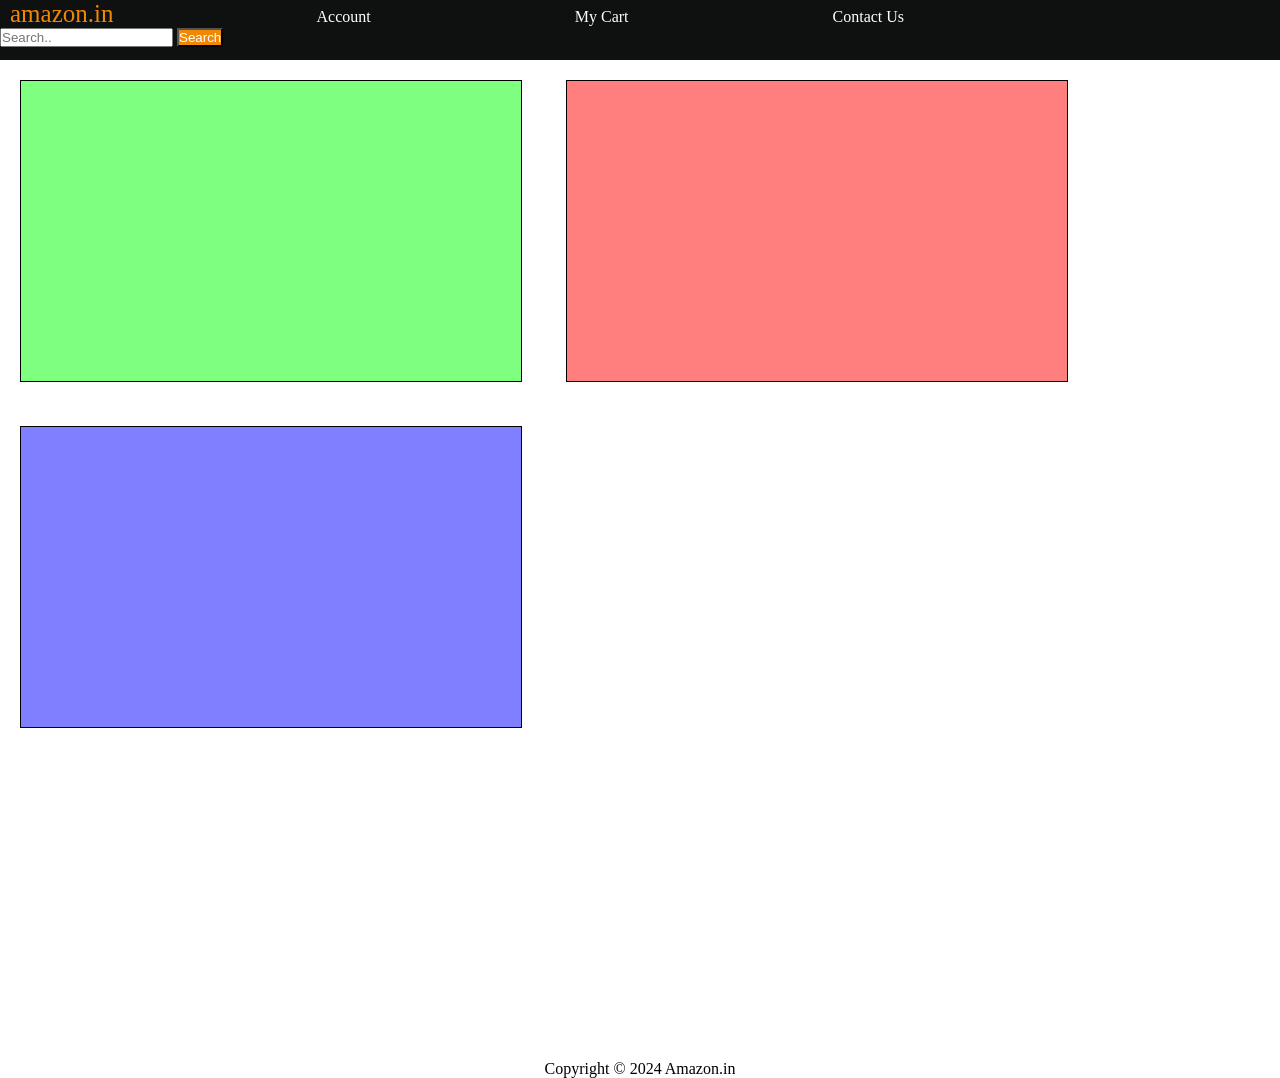
<file: L2/index.html>
<!DOCTYPE html>
<html lang="en">
<head>
    <meta charset="UTF-8">
    <meta name="viewport" content="width=device-width, initial-scale=1.0">
    <title>CSS L2</title>
    <link rel="stylesheet" href="style.css">
</head>
<body>
    <header>
        <div id="navbar">
            <a href="#" id="logo">amazon.in</a>
            <a href="#">Account</a>
            <a href="#">My Cart</a>
            <a href="#">Contact Us</a>
            <input type="text" placeholder="Search..">
            <button type="submit">Search</button>
        </div>
    </header>
    <main>
        <div id="box" style="background-color: rgba(0, 255, 0, 0.5);"></div>

        <div id="box" style="background-color: rgba(255, 0, 0, 0.5);"></div>
       
        <div id="box" style="background-color: rgba(0, 0, 255, 0.5);"></div>
    </main>
    <footer>
        <p>Copyright &copy; 2024 Amazon.in</p>
    </footer>
</body>
</html>
</file>
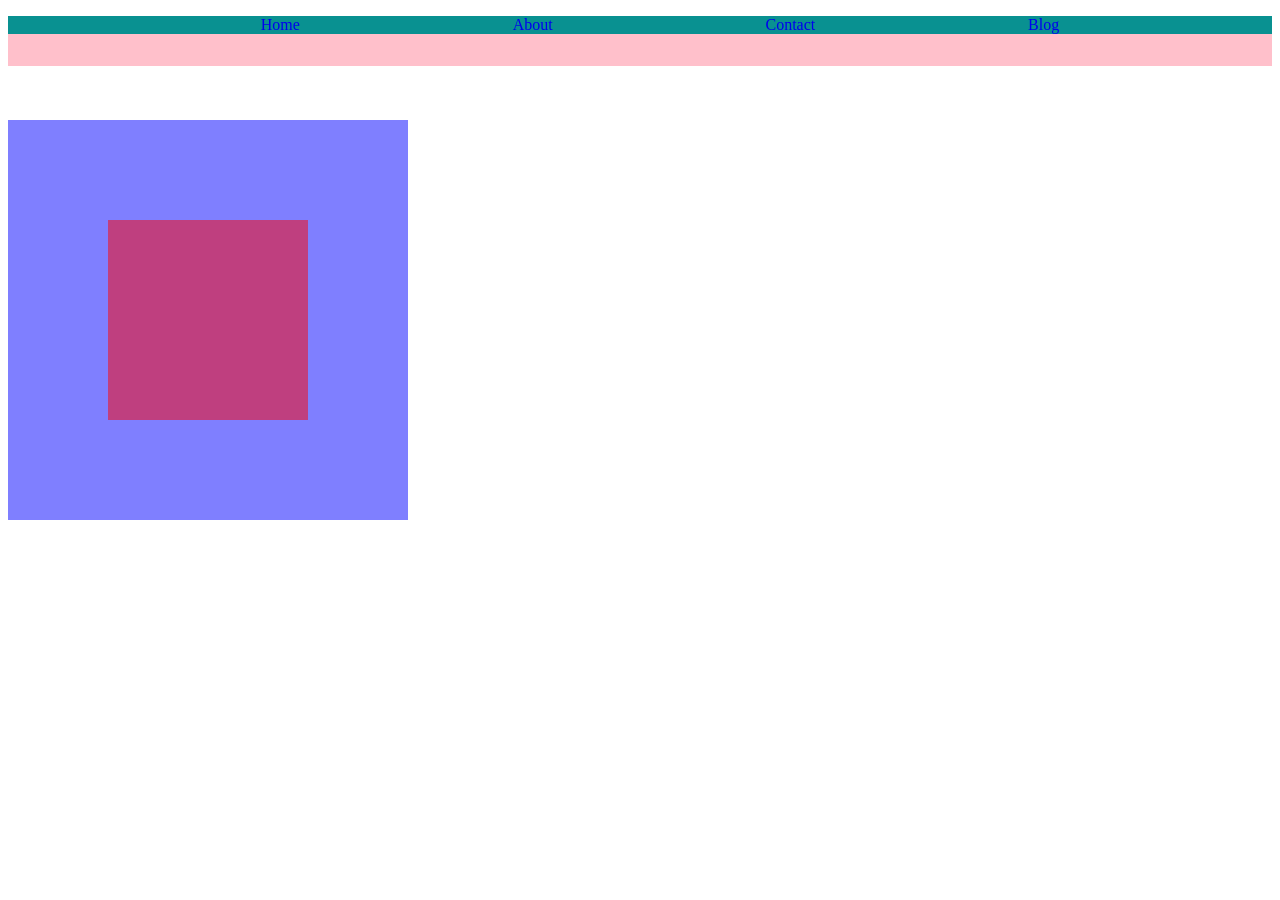
<file: L4/index.html>
<!DOCTYPE html>
<html lang="en">
<head>
    <meta charset="UTF-8">
    <meta name="viewport" content="width=device-width, initial-scale=1.0">
    <title>CSS L4</title>
    <link rel="stylesheet" href="style.css">
</head>
<body>
   <div class="navbar">
    <ol>
        <li><a href="#">Home</a></li>
        <li><a href="#">About</a></li>
        <li><a href="#">Contact</a></li>
        <li><a href="#">Blog</a></li>
    </ol>
   </div><br>
   <br><br>
   <div id="div1">
    <div id="div2"></div>
   </div>
</html>
</file>
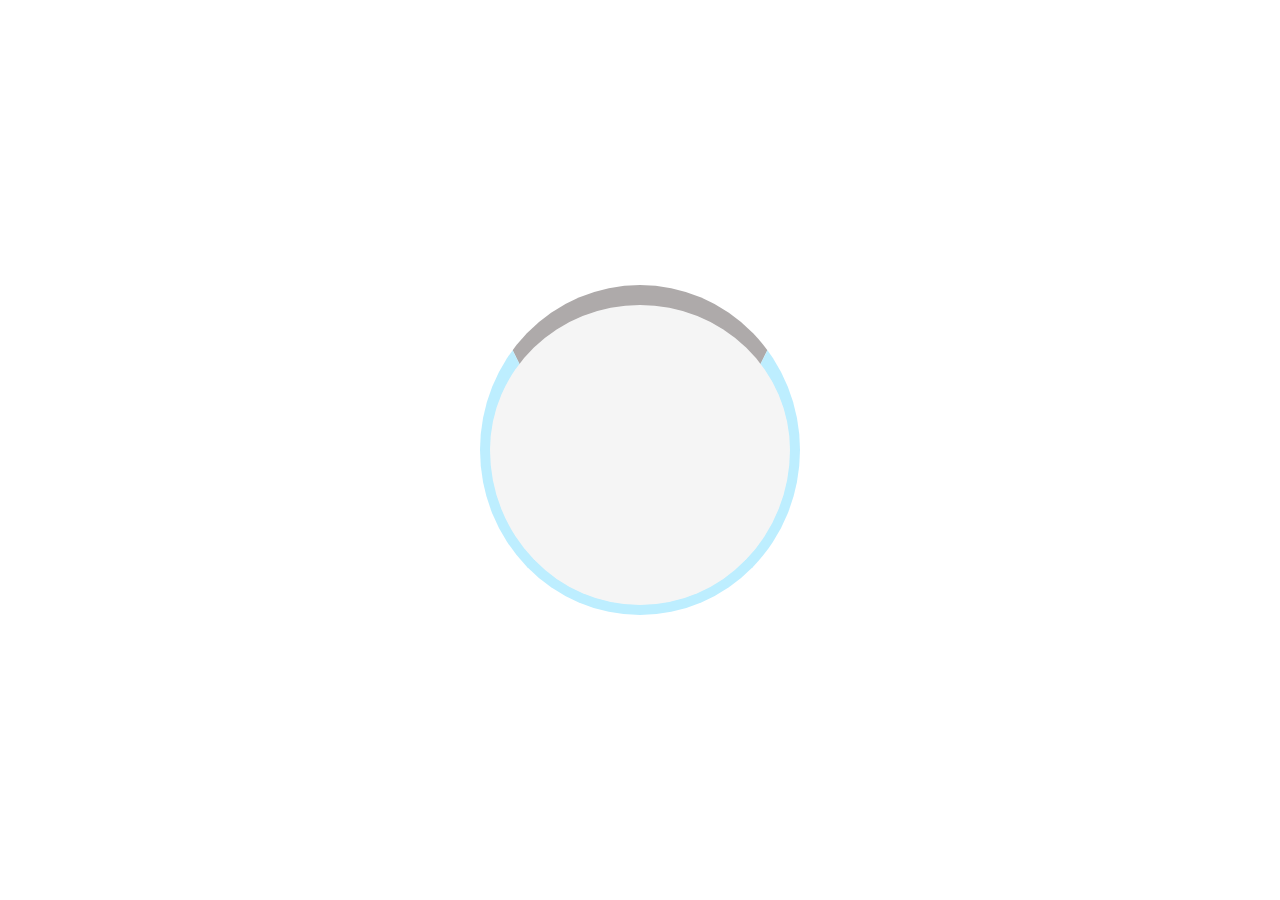
<file: L5/index.html>
<!DOCTYPE html>
<html lang="en">
<head>
    <meta charset="UTF-8">
    <meta name="viewport" content="width=device-width, initial-scale=1.0">
    <title>CSS L5</title>
    <link rel="stylesheet" href="style.css">
</head>
<body>
    <div class="lodder">
    </div>
</body>
</html>
</file>
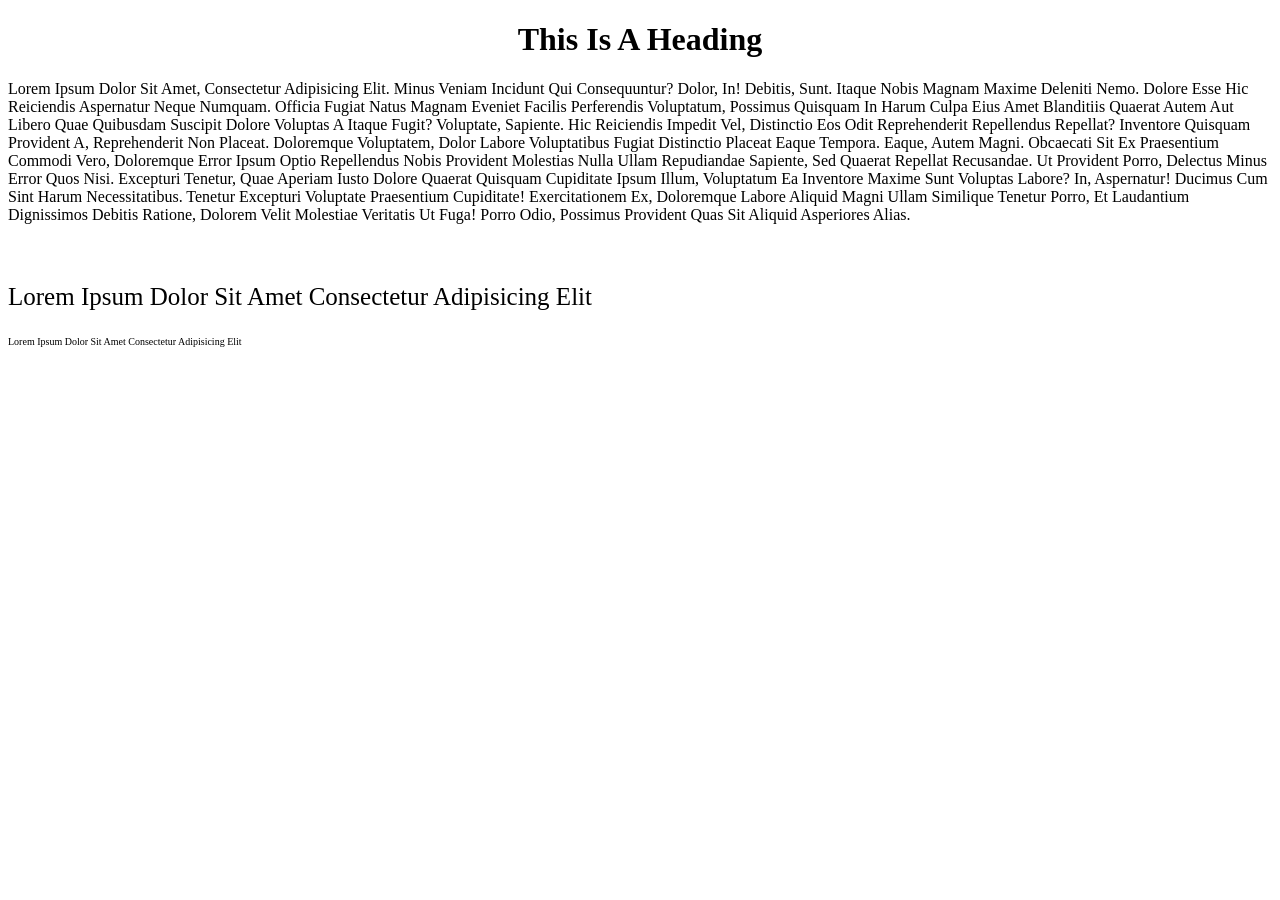
<file: L1/index2.html>
<!DOCTYPE html>
<html lang="en">
<head>
    <meta charset="UTF-8">
    <meta name="viewport" content="width=device-width, initial-scale=1.0">
    <title>CSS L1 P2</title>
    <link rel="stylesheet" href="style2.css">
</head>
<body>
    <h1> This is a heading  </h1>
    <p> Lorem ipsum dolor sit amet, consectetur adipisicing elit. Minus veniam incidunt qui consequuntur? Dolor, in! Debitis, sunt. Itaque nobis magnam maxime deleniti nemo. Dolore esse hic reiciendis aspernatur neque numquam.
    Officia fugiat natus magnam eveniet facilis perferendis voluptatum, possimus quisquam in harum culpa eius amet blanditiis quaerat autem aut libero quae quibusdam suscipit dolore voluptas a itaque fugit? Voluptate, sapiente.
    Hic reiciendis impedit vel, distinctio eos odit reprehenderit repellendus repellat? Inventore quisquam provident a, reprehenderit non placeat. Doloremque voluptatem, dolor labore voluptatibus fugiat distinctio placeat eaque tempora. Eaque, autem magni.
    Obcaecati sit ex praesentium commodi vero, doloremque error ipsum optio repellendus nobis provident molestias nulla ullam repudiandae sapiente, sed quaerat repellat recusandae. Ut provident porro, delectus minus error quos nisi.
    Excepturi tenetur, quae aperiam iusto dolore quaerat quisquam cupiditate ipsum illum, voluptatum ea inventore maxime sunt voluptas labore? In, aspernatur! Ducimus cum sint harum necessitatibus. Tenetur excepturi voluptate praesentium cupiditate!
    Exercitationem ex, doloremque labore aliquid magni ullam similique tenetur porro, et laudantium dignissimos debitis ratione, dolorem velit molestiae veritatis ut fuga! Porro odio, possimus provident quas sit aliquid asperiores alias.</p>
    <br>
    <div id="outer">
        <p> Lorem ipsum dolor sit amet consectetur adipisicing elit</p>
        <div id="inner">
            <p> Lorem ipsum dolor sit amet consectetur adipisicing elit</p>
        </div>
    </div>
</body>
</html>
</file>
<file: L2/style.css>
* {
     color: white;
     padding: 0;
     margin: 0;
     text-decoration: none;
}

#navbar {
    height: 60px;
    background-color: #0f1111;
}

#logo {
    font-size: 25px;
    color: #f08804;
    margin-left: 10px;
}

button {
    background-color: #f08804;
}

a {
    margin-right: 200px;
}
#box {
    height: 300px;
    width: 500px;
    border: 1px solid black;
    display: inline-block;
    margin: 20px;
}
main {
    height: 1000px;
}
p {
    color: black;
    text-align: center;
}
</file>
<file: L4/style.css>
ol{
    flex-direction: row;
    justify-content: space-evenly;
    display: flex;
}
li{
    list-style-type: none;
    display:inline;
}
.navbar{
    background-color: pink;
    width: 100%;
    height: 50px;
}
a{
    text-decoration: none;
}
#div1{
    width: 400px;
    height: 400px;
    background-color: rgba(0, 0, 255, 0.5);
    display: flex;
    justify-content: center;
    align-items: center;
}
#div2{
    width: 200px;
    height: 200px;
    background-color: rgba(255, 0, 0, 0.5);
    
}
@media (max-width: 300px) {
    ol{
        background-color: lightgreen;
    }
}   
@media (min-width: 300px) and (max-width: 400px) {
    ol{
        background-color: lightblue;
    }
}
@media (min-width: 400px) and (max-width: 600px) {
    ol{
        background-color: lightcoral;
    }
}
@media (min-width: 600px){
    ol{
        background-color: rgb(9, 145, 145);
    }
}
</file>
<file: L5/style.css>
body{
    margin: 0;
    height: 100vh;
    display: flex;
    justify-content: center;
    align-items: center;
}
.lodder{
    height: 300px;
    width: 300px;
    background-color: whitesmoke;
    border-radius: 50%;
    border: 10px solid rgb(189, 238, 255);
    border-top: 20px solid rgb(174, 170, 170);
    animation: lodder 700ms linear 0s infinite normal;
}
@keyframes lodder{
        0%{
            transform: rotate(0deg);
            
        }
        100%{
            transform: rotate(360deg);
        }
    }
</file>
<file: L1/style2.css>
h1{
    text-align: center;
}
*{
    text-transform: capitalize;
    font-family: "Times New Roman", serif;
}
#outer{
    font-size: 25px;
}
#inner{
    font-size: 10px;
}
</file>
